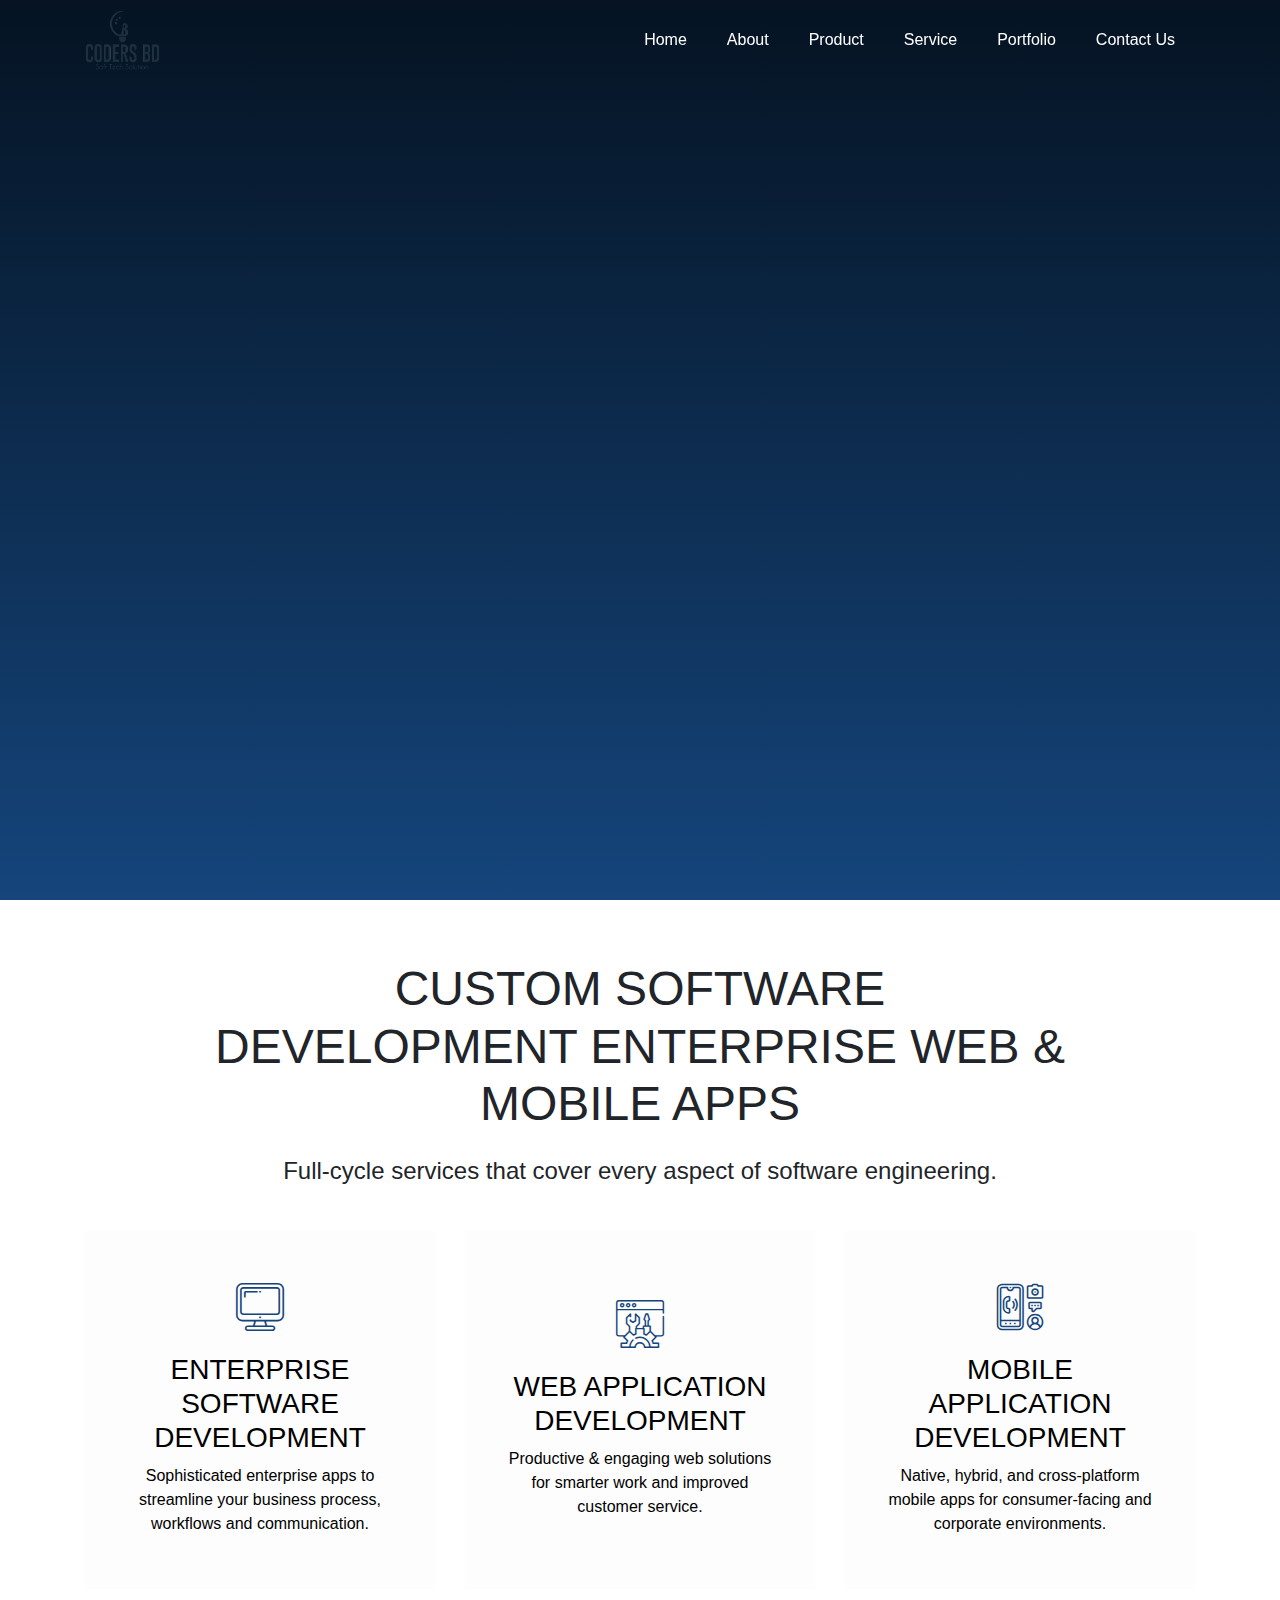
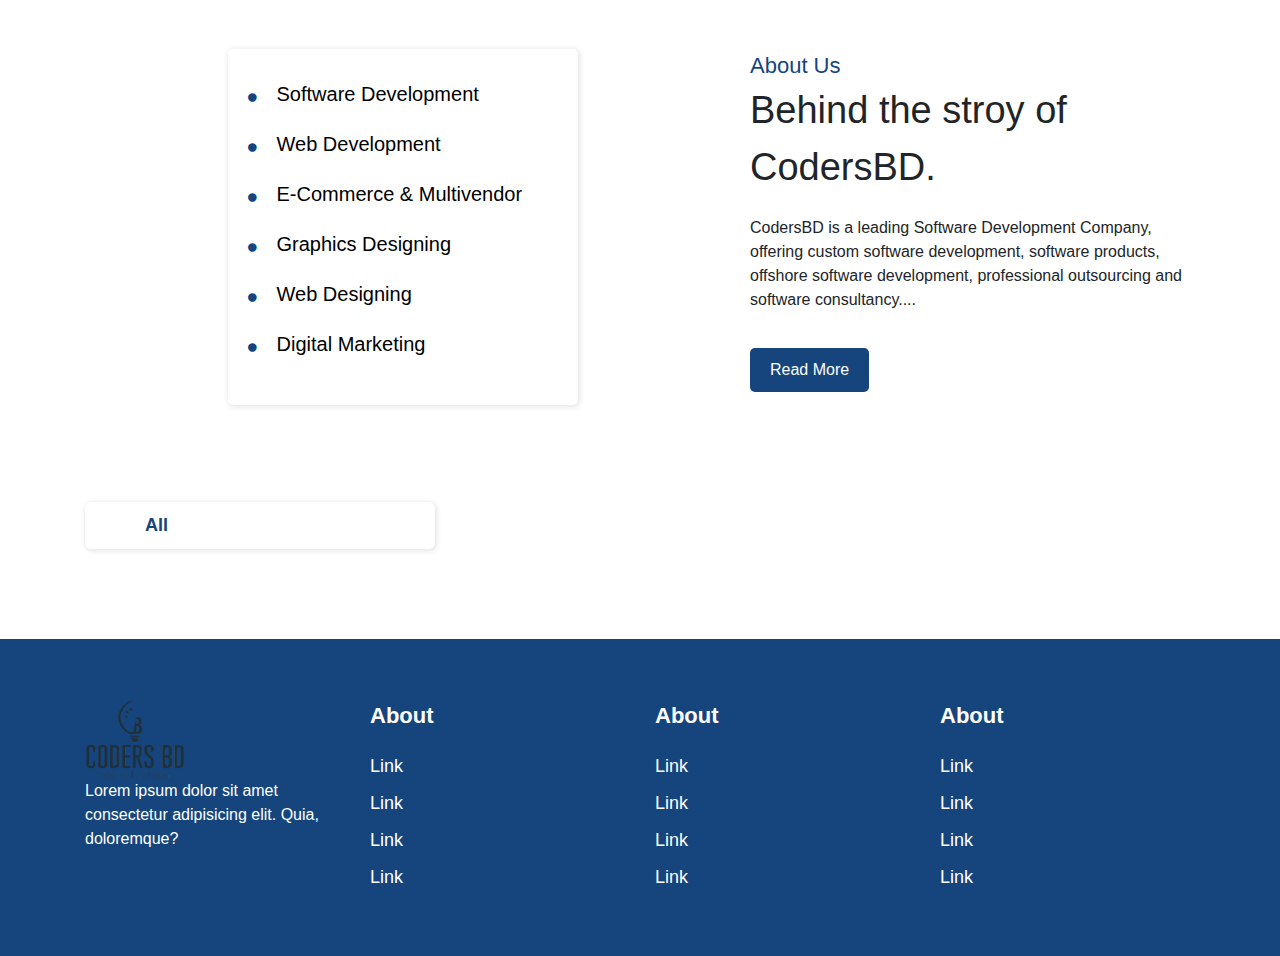
<file: index.html>
<!DOCTYPE html>
<html lang="en">
<head>
  <meta charset="UTF-8">
  <meta name="viewport" content="width=device-width, initial-scale=1.0">
  <title>Document</title>
  <link rel="stylesheet" href="assets/css/bootstrap.min.css">
  <link rel="stylesheet" href="assets/font/flaticon.css">
  <link rel="stylesheet" href="assets/css/font-awesome.min.css">
  <link rel="stylesheet" href="assets/css/custom.css">
</head>
<body>
  <nav>
    <div class="container">
      <div class="row">
        <div class="col-md-4">
          <div class="float-left">
            <div class="logo">
              <img src="assets/img/logo.png" alt="">
            </div>
          </div>
        </div>
        <div class="col-md-8">
          <div class="float-right">
            <ul class="menu">
              <li><a href="#">Home</a></li>
              <li><a href="#">About</a></li>
              <li><a href="#">Product</a></li>
              <li><a href="#">Service</a></li>
              <li><a href="#">Portfolio</a></li>
              <li><a href="#">Contact Us</a></li>
            </ul>
          </div>
        </div>
      </div>
    </div>
  </nav>
  <section class="header">
    <script src="http://particleslider.com/js/particleslider/current/particleslider.js"></script>
    <div class="anime_logo" id="particle-slider">
      <div class="slides">
        <div class="slide" data-src="[data-uri]">
        </div>
      </div>
      <canvas class="draw"></canvas>
      <div id="type-text"></div>
    </div>
  </section>
  <section class="services_section">
    <div class="container">
      <div class="row">
        <div class="col-md-12">
          <div class="heading">
            <h3>CUSTOM SOFTWARE DEVELOPMENT ENTERPRISE WEB & MOBILE APPS</h3>
            <p>Full-cycle services that cover every aspect of software engineering.</p>
          </div>
        </div>
      </div>
      <div class="row">
        <div class="col-md-4">
          <a href="#">
            <div class="service">
              <div class="item">
                <div class="icon">
                  <span class="flaticon flaticon-desktop"></span>
                </div>
                <h4>ENTERPRISE SOFTWARE DEVELOPMENT</h4>
                <p>Sophisticated enterprise apps to streamline your business process, workflows and communication.</p>
              </div>
            </div>
          </a>
        </div>
        <div class="col-md-4">
          <a href="#">
            <div class="service">
              <div class="item">
                <div class="icon">
                  <span class="flaticon flaticon-repair"></span>
                </div>
                <h4>WEB APPLICATION DEVELOPMENT</h4>
                <p>Productive & engaging web solutions for smarter work and improved customer service.</p>
              </div>
            </div>
          </a>
        </div>
        <div class="col-md-4">
          <a href="#">
            <div class="service">
              <div class="item">
                <div class="icon">
                  <span class="flaticon flaticon-communications"></span>
                </div>
                <h4>MOBILE APPLICATION DEVELOPMENT</h4>
                <p>Native, hybrid, and cross-platform mobile apps for consumer-facing and corporate environments.</p>
              </div>
            </div>
          </a>
        </div>
      </div>
    </div>
  </section>
  <section id="about_us">
    <div class="container">
      <div class="row">
          
        <div class="col-12 col-md-5">
            <div class="section_title">About Us</div>
            <div class="section_slug">Behind the stroy of CodersBD.</div>
          <div class="about_right">
            <p>CodersBD is a leading Software Development Company, offering custom software development, software products, offshore software development, professional outsourcing and software consultancy.<span id="dots">...</span><span id="more">Based on our vision, we would like to be a model of excellence as an Information and Communication Technology company.
              CodersBD is the leading digital agency of Bangladesh. They have worked with the largest clients of Bangladesh and have built leading brands in the digital space. Their strength is developing digital contents to engage with the right audience.
              I and my management team are committed to preserving an environment where each of our associates goes through an unique experience knowing that they are respected, recognized, continuously learning, properly compensated and growing with the company. We believe and live with our company “core values” and take every business decision based on these values. Using our vision, mission and core values we are committed to delight our customers and achieve their business objectives by utilizing valuable skills of our engaged associates and create values for all of our stakeholders.</span></p>




              <button onclick="myFunction()" id="myBtn">Read More</button>
            </div>
          </div>
        <div class="col-12 col-md-7 order-md-first">
          <div class="about_left">
            <ul>
              <li>
                <a href=""><i class="fa fa-circle" aria-hidden="true"></i>Software Development</a>
              </li>
              <li>
                <a href=""><i class="fa fa-circle" aria-hidden="true"></i>Web Development</a>
              </li>
              <li>
                <a href=""><i class="fa fa-circle" aria-hidden="true"></i>E-Commerce & Multivendor</a>
              </li>
              <li>
                <a href=""><i class="fa fa-circle" aria-hidden="true"></i>Graphics Designing</a>
              </li>
              <li>
                <a href=""><i class="fa fa-circle" aria-hidden="true"></i>Web Designing</a>
              </li>
              <li>
                <a href=""><i class="fa fa-circle" aria-hidden="true"></i>Digital Marketing</a>
              </li>
            </ul>
          </div>
        </div>
        </div>
        </div>
      </div>
    </section>

    <section id="product">
        <div class="container">
            <div class="row">
                <div class="col-12 col-md-4">
                    <div class="row">
                        <div class="col-3 col-md-12">
                            <button class="filter_btn">All</button>
                        </div>
                    </div>
                </div>
                <div class="col-12 col-md-8">
                    
                </div>
            </div>
        </div>
    </section>

    <footer>
        <div class="container">
            <div class="row">
                <div class="col-md-3">
                    <div class="footer_logo">
                        <a href="#"><img src="assets/img/logo.png" alt=""></a>
                    </div>
                    <p class="footer_description">
                        Lorem ipsum dolor sit amet consectetur adipisicing elit. Quia, doloremque?
                    </p>
                </div>
                <div class="col-md-3">
                    <div class="footer_menu_link">
                        <p>About</p>
                        <ul>
                            <li><a href="#">Link</a></li>
                            <li><a href="#">Link</a></li>
                            <li><a href="#">Link</a></li>
                            <li><a href="#">Link</a></li>
                        </ul>
                    </div>
                </div>
                <div class="col-md-3">
                    <div class="footer_menu_link">
                        <p>About</p>
                        <ul>
                            <li><a href="#">Link</a></li>
                            <li><a href="#">Link</a></li>
                            <li><a href="#">Link</a></li>
                            <li><a href="#">Link</a></li>
                        </ul>
                    </div>
                </div>
                <div class="col-md-3">
                    <div class="footer_menu_link">
                        <p>About</p>
                        <ul>
                            <li><a href="#">Link</a></li>
                            <li><a href="#">Link</a></li>
                            <li><a href="#">Link</a></li>
                            <li><a href="#">Link</a></li>
                        </ul>
                    </div>
                </div>
            </div>
        </div>
    </footer>

    <script src="assets/js/jquery-3.5.0.min.js"></script>
    <script src="assets/js/bootstrap.min.js"></script>
    <script src="assets/js/TweenLite.min.js"></script>
    <script src="assets/js/EasePack.min.js"></script>
    <script src="assets/js/home.js"></script>

    <script>
    function myFunction() {
      var dots = document.getElementById("dots");
      var moreText = document.getElementById("more");
      var btnText = document.getElementById("myBtn");

      if (dots.style.display === "none") {
        dots.style.display = "inline";
        btnText.innerHTML = "Read More";
        moreText.style.display = "none";
      } else {
        dots.style.display = "none";
        btnText.innerHTML = "Read Less";
        moreText.style.display = "inline";
      }
    }
  </script>
</body>
</html>
</file>
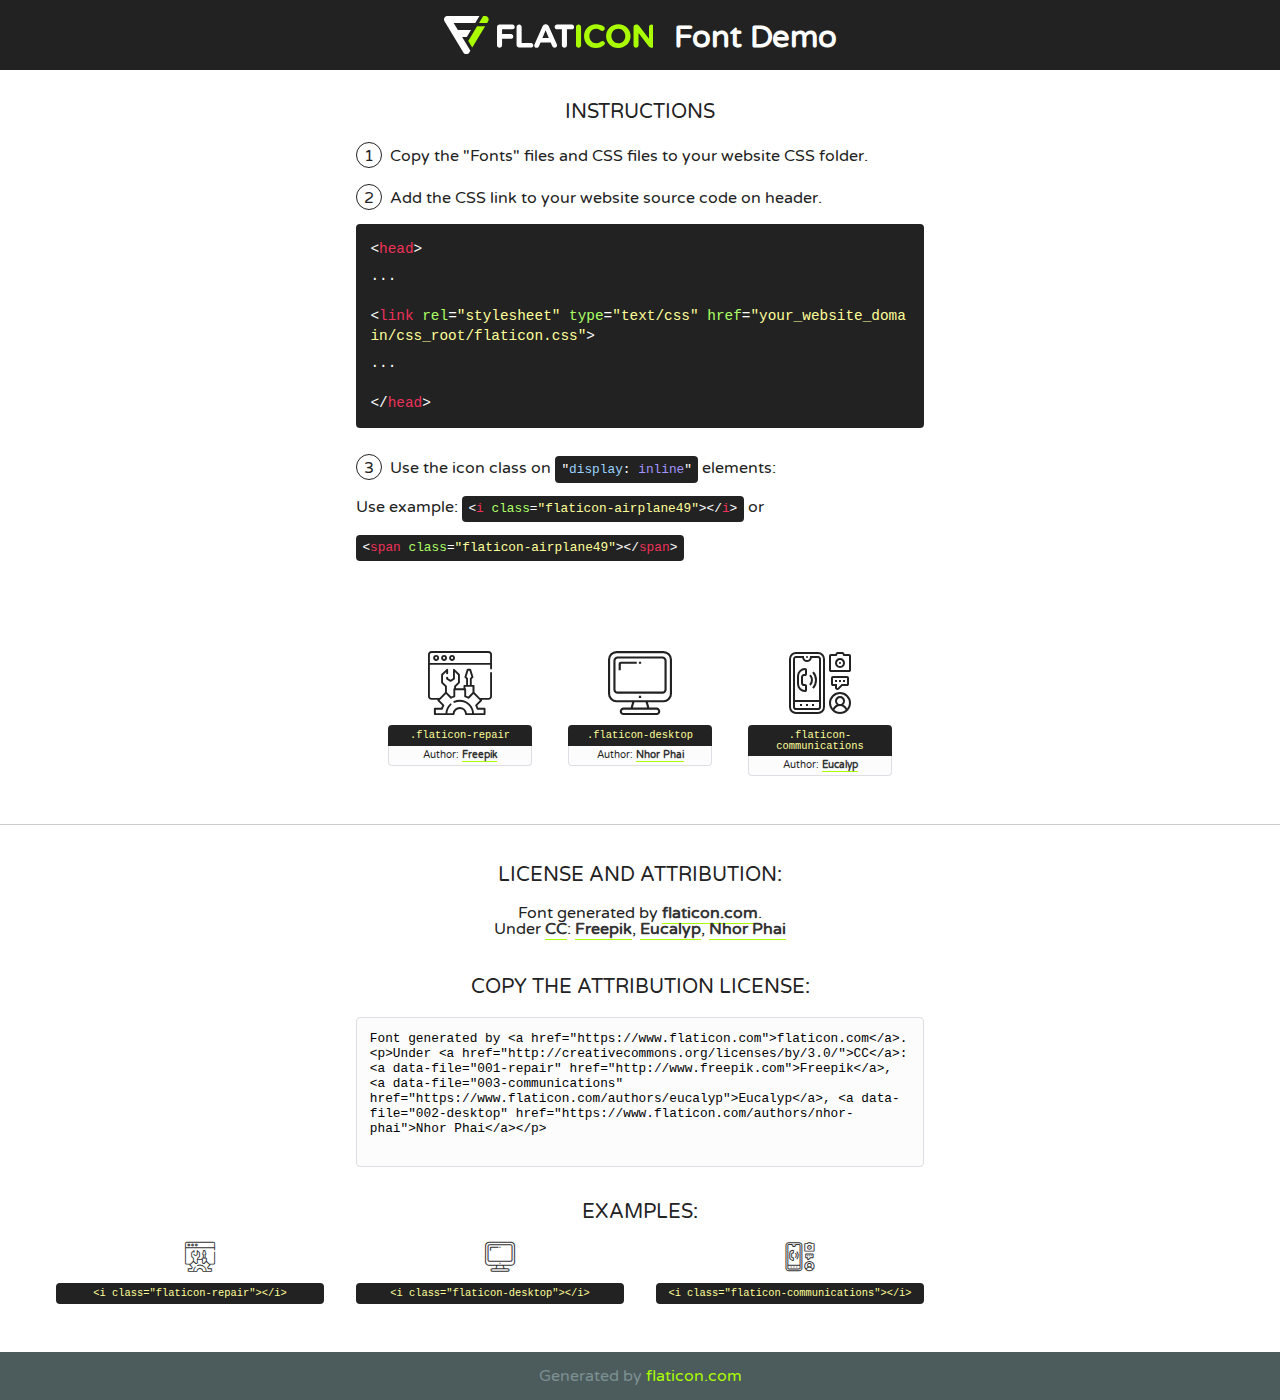
<file: assets/font/flaticon.html>
<!DOCTYPE html>
<!--
  Flaticon icon font: Flaticon
  Creation date: 27/04/2020 10:51
-->
<html>
<!DOCTYPE html>
<html>

<head>
    <title>Flaticon WebFont</title>
    <link href="http://fonts.googleapis.com/css?family=Varela+Round" rel="stylesheet" type="text/css" />
    <link rel="stylesheet" type="text/css" href="flaticon.css">
    <meta charset="UTF-8">
    <style>
    html, body, div, span, applet, object, iframe,
    h1, h2, h3, h4, h5, h6, p, blockquote, pre,
    a, abbr, acronym, address, big, cite, code,
    del, dfn, em, img, ins, kbd, q, s, samp,
    small, strike, strong, sub, sup, tt, var,
    b, u, i, center,
    dl, dt, dd, ol, ul, li,
    fieldset, form, label, legend,
    table, caption, tbody, tfoot, thead, tr, th, td,
    article, aside, canvas, details, embed, 
    figure, figcaption, footer, header, hgroup, 
    menu, nav, output, ruby, section, summary,
    time, mark, audio, video {
        margin: 0;
        padding: 0;
        border: 0;
        font-size: 100%;
        font: inherit;
        vertical-align: baseline;
    }
    /* HTML5 display-role reset for older browsers */
    article, aside, details, figcaption, figure, 
    footer, header, hgroup, menu, nav, section {
        display: block;
    }
    body {
        line-height: 1;
    }
    ol, ul {
        list-style: none;
    }
    blockquote, q {
        quotes: none;
    }
    blockquote:before, blockquote:after,
    q:before, q:after {
        content: '';
        content: none;
    }
    table {
        border-collapse: collapse;
        border-spacing: 0;
    }
    body {
        font-family: 'Varela Round', Helvetica, Arial, sans-serif;
        font-size: 16px;
        color: #222;
    }
    a {
        color: #333;
        border-bottom: 1px solid #a9fd00;
        font-weight: bold;
        text-decoration: none;
    }
    * {
        -moz-box-sizing: border-box;
        -webkit-box-sizing: border-box;
        box-sizing: border-box;
        margin: 0;
        padding: 0;
    }
    [class^="flaticon-"]:before, [class*=" flaticon-"]:before, [class^="flaticon-"]:after, [class*=" flaticon-"]:after {
        font-family: Flaticon;
        font-size: 30px;
        font-style: normal;
        margin-left: 20px;
        color: #333;
    }
    .wrapper {
        max-width: 600px;
        margin: auto;
        padding: 0 1em;
    }
    .title {
        font-size: 1.25em;
        text-align: center;
        margin-bottom: 1em;
        text-transform: uppercase;
    }
    header {
        text-align: center;
        background-color: #222;
        color: #fff;
        padding: 1em;
    }
    header .logo {
        width: 210px;
        height: 38px;
        display: inline-block;
        vertical-align: middle;
        margin-right: 1em;
        border: none;
    }
    header strong {
        font-size: 1.95em;
        font-weight: bold;
        vertical-align: middle;
        margin-top: 5px;
        display: inline-block;
    }
    .demo {
        margin: 2em auto;
        line-height: 1.25em;
    }
    .demo ul li {
        margin-bottom: 1em;
    }
    .demo ul li .num {
        color: #222;
        border-radius: 20px;
        display: inline-block;
        width: 26px;
        padding: 3px;
        height: 26px;
        text-align: center;
        margin-right: 0.5em;
        border: 1px solid #222;
    }
    .demo ul li code {
        background-color: #222;
        border-radius: 4px;
        padding: 0.25em 0.5em;
        display: inline-block;
        color: #fff;
        font-family: Consolas,Monaco,Lucida Console,Liberation Mono,DejaVu Sans Mono,Bitstream Vera Sans Mono,Courier New, monospace;
        font-weight: lighter;
        margin-top: 1em;
        font-size: 0.8em;
        word-break: break-all;
    }
    .demo ul li code.big {
        padding: 1em;
        font-size: 0.9em;
    }
    .demo ul li code .red {
        color: #EF3159;
    }
    .demo ul li code .green {
        color: #ACFF65;
    }
    .demo ul li code .yellow {
        color: #FFFF99;
    }
    .demo ul li code .blue {
        color: #99D3FF;
    }
    .demo ul li code .purple {
        color: #A295FF;
    }
    .demo ul li code .dots {
        margin-top: 0.5em;
        display: block;
    }
    #glyphs {
        border-bottom: 1px solid #ccc;
        padding: 2em 0;
        text-align: center;
    }
    .glyph {
        display: inline-block;
        width: 9em;
        margin: 1em;
        text-align: center;
        vertical-align: top;
        background: #FFF;
    }
    .glyph .glyph-icon {
        padding: 10px;
        display: block;
        font-family:"Flaticon";
        font-size: 64px;
        line-height: 1;
    }
    .glyph .glyph-icon:before {
        font-size: 64px;
        color: #222;
        margin-left: 0;
    }
    .class-name {
        font-size: 0.65em;
        background-color: #222;
        color: #fff;
        border-radius: 4px 4px 0 0;
        padding: 0.5em;
        color: #FFFF99;
        font-family: Consolas,Monaco,Lucida Console,Liberation Mono,DejaVu Sans Mono,Bitstream Vera Sans Mono,Courier New, monospace;
    }
    .author-name {
        font-size: 0.6em;
        background-color: #fcfcfd;
        border: 1px solid #DEDEE4;
        border-top: 0;
        border-radius: 0 0 4px 4px;
        padding: 0.5em;
    }
    .class-name:last-child {
        font-size: 10px;
        color:#888;
    }
    .class-name:last-child a {
        font-size: 10px;
        color:#555;
    }
    .class-name:last-child a:hover {
        color:#a9fd00;
    }
    .glyph > input {
        display: block;
        width: 100px;
        margin: 5px auto;
        text-align: center;
        font-size: 12px;
        cursor: text;
    }
    .glyph > input.icon-input {
        font-family:"Flaticon";
        font-size: 16px;
        margin-bottom: 10px;
    }
    .attribution .title {
        margin-top: 2em;
    }
    .attribution textarea {
        background-color: #fcfcfd;
        padding: 1em;
        border: none;
        box-shadow: none;
        border: 1px solid #DEDEE4;
        border-radius: 4px;
        resize: none;
        width: 100%;
        height: 150px;
        font-size: 0.8em;
        font-family: Consolas,Monaco,Lucida Console,Liberation Mono,DejaVu Sans Mono,Bitstream Vera Sans Mono,Courier New, monospace;
        -webkit-appearance: none;
    }
    .iconsuse {
        margin: 2em auto;
        text-align: center;
        max-width: 1200px;
    }
    .iconsuse:after {
        content: '';
        display: table;
        clear: both;
    }
    .iconsuse .image {
        float: left;
        width: 25%;
        padding: 0 1em;
    }
    .iconsuse .image p {
        margin-bottom: 1em;
    }
    .iconsuse .image span {
        display: block;
        font-size: 0.65em;
        background-color: #222;
        color: #fff;
        border-radius: 4px;
        padding: 0.5em;
        color: #FFFF99;
        margin-top: 1em;
        font-family: Consolas,Monaco,Lucida Console,Liberation Mono,DejaVu Sans Mono,Bitstream Vera Sans Mono,Courier New, monospace;
    }
    #footer {
        text-align: center;
        background-color: #4C5B5C;
        color: #7c9192;
        padding: 1em;
    }
    #footer a {
        border: none;
        color: #a9fd00;
        font-weight: normal;
    }
    @media (max-width: 960px) {
        .iconsuse .image {
            width: 50%;
        }
    }
    @media (max-width: 560px) {
        .iconsuse .image {
            width: 100%;
        }
    }
    </style>
</head>

<body class="characters-off">

    <header>
        <a href="https://www.flaticon.com" target="_blank" class="logo">
            <svg version="1.1" xmlns="http://www.w3.org/2000/svg" xmlns:xlink="http://www.w3.org/1999/xlink" xmlns:a="http://ns.adobe.com/AdobeSVGViewerExtensions/3.0/" viewBox="0 0 560.875 102.036" enable-background="new 0 0 560.875 102.036" xml:space="preserve">
                <defs>
                </defs>
                <g>
                    <g class="letters">
                        <path fill="#ffffff" d="M141.596,29.675c0-3.777,2.985-6.767,6.764-6.767h34.438c3.426,0,6.15,2.728,6.15,6.15
                        c0,3.43-2.724,6.149-6.15,6.149h-27.674v13.091h23.719c3.429,0,6.151,2.724,6.151,6.15c0,3.43-2.723,6.149-6.151,6.149h-23.719
                        v17.574c0,3.773-2.986,6.761-6.764,6.761c-3.779,0-6.764-2.989-6.764-6.761V29.675z"></path>
                        <path fill="#ffffff" d="M193.844,29.149c0-3.781,2.985-6.767,6.764-6.767c3.776,0,6.763,2.985,6.763,6.767v42.957h25.039
                        c3.426,0,6.149,2.726,6.149,6.153c0,3.425-2.723,6.15-6.149,6.15h-31.802c-3.779,0-6.764-2.986-6.764-6.768V29.149z"></path>
                        <path fill="#ffffff" d="M241.891,75.71l21.438-48.407c1.492-3.341,4.215-5.357,7.906-5.357h0.792
                        c3.686,0,6.323,2.017,7.815,5.357l21.439,48.407c0.436,0.967,0.701,1.845,0.701,2.723c0,3.602-2.809,6.501-6.414,6.501
                        c-3.161,0-5.269-1.845-6.499-4.655l-4.132-9.661h-27.059l-4.301,10.102c-1.144,2.631-3.426,4.214-6.237,4.214
                        c-3.517,0-6.24-2.81-6.24-6.325C241.1,77.64,241.451,76.677,241.891,75.71z M279.932,58.666l-8.521-20.297l-8.526,20.297H279.932
                        z"></path>
                        <path fill="#ffffff" d="M314.864,35.387H301.86c-3.429,0-6.239-2.813-6.239-6.238c0-3.429,2.811-6.24,6.239-6.24h39.533
                        c3.426,0,6.237,2.811,6.237,6.24c0,3.425-2.811,6.238-6.237,6.238h-13.001v42.785c0,3.773-2.99,6.761-6.764,6.761
                        c-3.779,0-6.764-2.989-6.764-6.761V35.387z"></path>
                        <path fill="#A9FD00" d="M352.615,29.149c0-3.781,2.985-6.767,6.767-6.767c3.774,0,6.761,2.985,6.761,6.767v49.024
                        c0,3.773-2.987,6.761-6.761,6.761c-3.781,0-6.767-2.989-6.767-6.761V29.149z"></path>
                        <path fill="#A9FD00" d="M374.132,53.836v-0.179c0-17.481,13.178-31.801,32.065-31.801c9.22,0,15.459,2.458,20.557,6.238
                        c1.402,1.054,2.637,2.985,2.637,5.357c0,3.692-2.985,6.59-6.681,6.59c-1.845,0-3.071-0.702-4.044-1.319
                        c-3.776-2.813-7.729-4.393-12.562-4.393c-10.364,0-17.831,8.611-17.831,19.154v0.173c0,10.542,7.291,19.329,17.831,19.329
                        c5.715,0,9.492-1.756,13.359-4.834c1.049-0.874,2.458-1.491,4.039-1.491c3.429,0,6.325,2.813,6.325,6.236
                        c0,2.106-1.056,3.78-2.282,4.834c-5.539,4.834-12.036,7.733-21.878,7.733C387.572,85.464,374.132,71.493,374.132,53.836z"></path>
                        <path fill="#A9FD00" d="M433.009,53.836v-0.179c0-17.481,13.79-31.801,32.766-31.801c18.981,0,32.592,14.143,32.592,31.628v0.173
                        c0,17.483-13.785,31.807-32.769,31.807C446.625,85.464,433.009,71.32,433.009,53.836z M484.224,53.836v-0.179
                        c0-10.539-7.725-19.326-18.626-19.326c-10.893,0-18.449,8.611-18.449,19.154v0.173c0,10.542,7.73,19.329,18.626,19.329
                        C476.676,72.986,484.224,64.378,484.224,53.836z"></path>
                        <path fill="#A9FD00" d="M506.233,29.321c0-3.774,2.99-6.763,6.767-6.763h1.401c3.252,0,5.183,1.583,7.029,3.953l26.093,34.265
                        V29.059c0-3.692,2.99-6.677,6.681-6.677c3.683,0,6.671,2.985,6.671,6.677v48.934c0,3.78-2.987,6.765-6.764,6.765h-0.436
                        c-3.257,0-5.188-1.581-7.034-3.953l-27.056-35.492v32.944c0,3.687-2.985,6.676-6.678,6.676c-3.683,0-6.673-2.989-6.673-6.676
                        V29.321z"></path>
                    </g>
                    <g class="insignia">
                        <path fill="#ffffff" d="M48.372,56.137h12.517l11.156-18.537H37.186L25.688,18.539h57.825L94.668,0H9.271
                        C5.925,0,2.842,1.801,1.198,4.716c-1.644,2.907-1.593,6.482,0.134,9.343l50.38,83.501c1.678,2.781,4.689,4.476,7.938,4.476
                        c3.246,0,6.257-1.695,7.935-4.476l2.898-4.804L48.372,56.137z"></path>
                        <g class="i">
                            <path fill="#A9FD00" d="M93.575,18.539h0.031v0.004l21.652,0.004l2.705-4.488c1.727-2.861,1.778-6.436,0.133-9.343
                            C116.454,1.801,113.371,0,110.026,0h-5.294L93.575,18.539z"></path>
                            <polygon fill="#A9FD00" points="88.291,27.356 64.725,66.486 75.519,84.404 109.942,27.356"></polygon>
                        </g>
                    </g>
                </g>
            </svg>
        </a>
        <strong>Font Demo</strong>
    </header>


    <section class="demo wrapper">

        <p class="title">Instructions</p>

        <ul>
            <li>
                <span class="num">1</span>Copy the "Fonts" files and CSS files to your website CSS folder.
            </li>
            <li>
                <span class="num">2</span>Add the CSS link to your website source code on header.
                <code class="big">
                    &lt;<span class="red">head</span>&gt;
                    <br/><span class="dots">...</span>
                    <br/>&lt;<span class="red">link</span> <span class="green">rel</span>=<span class="yellow">"stylesheet"</span> <span class="green">type</span>=<span class="yellow">"text/css"</span> <span class="green">href</span>=<span class="yellow">"your_website_domain/css_root/flaticon.css"</span>&gt;
                    <br/><span class="dots">...</span>
                    <br/>&lt;/<span class="red">head</span>&gt;
                </code>
            </li>

            <li>
                <p>
                    <span class="num">3</span>Use the icon class on <code>"<span class="blue">display</span>:<span class="purple"> inline</span>"</code> elements:
                    <br />
                    Use example: <code>&lt;<span class="red">i</span> <span class="green">class</span>=<span class="yellow">&quot;flaticon-airplane49&quot;</span>&gt;&lt;/<span class="red">i</span>&gt;</code> or <code>&lt;<span class="red">span</span> <span class="green">class</span>=<span class="yellow">&quot;flaticon-airplane49&quot;</span>&gt;&lt;/<span class="red">span</span>&gt;</code>
            </li>
        </ul>

    </section>




   <section id="glyphs">          
    
      
        <div class="glyph"><div class="glyph-icon flaticon-repair"></div>
            <div class="class-name">.flaticon-repair</div>
            <div class="author-name">Author: <a data-file="001-repair" href="http://www.freepik.com">Freepik</a> </div> 
        </div>        
        
        <div class="glyph"><div class="glyph-icon flaticon-desktop"></div>
            <div class="class-name">.flaticon-desktop</div>
            <div class="author-name">Author: <a data-file="002-desktop" href="https://www.flaticon.com/authors/nhor-phai">Nhor Phai</a> </div> 
        </div>        
        
        <div class="glyph"><div class="glyph-icon flaticon-communications"></div>
            <div class="class-name">.flaticon-communications</div>
            <div class="author-name">Author: <a data-file="003-communications" href="https://www.flaticon.com/authors/eucalyp">Eucalyp</a> </div> 
        </div>        
        

    </section>



    <section class="attribution wrapper"   style="text-align:center;">

      <div class="title">License and attribution:</div><div class="attrDiv">Font generated by <a href="https://www.flaticon.com">flaticon.com</a>. <div><p>Under <a href="http://creativecommons.org/licenses/by/3.0/">CC</a>: <a data-file="001-repair" href="http://www.freepik.com">Freepik</a>, <a data-file="003-communications" href="https://www.flaticon.com/authors/eucalyp">Eucalyp</a>, <a data-file="002-desktop" href="https://www.flaticon.com/authors/nhor-phai">Nhor Phai</a></p>  </div>
      </div>
      <div class="title">Copy the Attribution License:</div>

    <textarea onclick="this.focus();this.select();">Font generated by &lt;a href=&quot;https://www.flaticon.com&quot;&gt;flaticon.com&lt;/a&gt;. <p>Under <a href="http://creativecommons.org/licenses/by/3.0/">CC</a>: <a data-file="001-repair" href="http://www.freepik.com">Freepik</a>, <a data-file="003-communications" href="https://www.flaticon.com/authors/eucalyp">Eucalyp</a>, <a data-file="002-desktop" href="https://www.flaticon.com/authors/nhor-phai">Nhor Phai</a></p>  
     </textarea>

    </section>

    <section class="iconsuse">

          <div class="title">Examples:</div>            
             
            <div class="image">
                <p>
                    <i class="glyph-icon flaticon-repair"></i> 
                    <span>&lt;i class=&quot;flaticon-repair&quot;&gt;&lt;/i&gt;</span>
                </p>
            </div>
            
            <div class="image">
                <p>
                    <i class="glyph-icon flaticon-desktop"></i> 
                    <span>&lt;i class=&quot;flaticon-desktop&quot;&gt;&lt;/i&gt;</span>
                </p>
            </div>
            
            <div class="image">
                <p>
                    <i class="glyph-icon flaticon-communications"></i> 
                    <span>&lt;i class=&quot;flaticon-communications&quot;&gt;&lt;/i&gt;</span>
                </p>
            </div>
                       
        </div>
                            
    </section>

<div id="footer">
    <div>Generated by <a href="https://www.flaticon.com">flaticon.com</a>
    </div>
</div>



</body>
</html>
</file>
<file: assets/font/flaticon.css>
/*
  	Flaticon icon font: Flaticon
  	Creation date: 27/04/2020 10:51
  	*/

@font-face {
  font-family: "Flaticon";
  src: url("./Flaticon.eot");
  src: url("./Flaticon.eot?#iefix") format("embedded-opentype"),
       url("./Flaticon.woff2") format("woff2"),
       url("./Flaticon.woff") format("woff"),
       url("./Flaticon.ttf") format("truetype"),
       url("./Flaticon.svg#Flaticon") format("svg");
  font-weight: normal;
  font-style: normal;
}

@media screen and (-webkit-min-device-pixel-ratio:0) {
  @font-face {
    font-family: "Flaticon";
    src: url("./Flaticon.svg#Flaticon") format("svg");
  }
}

[class^="flaticon-"]:before, [class*=" flaticon-"]:before,
[class^="flaticon-"]:after, [class*=" flaticon-"]:after {   
  font-family: Flaticon;
        font-size: 20px;
font-style: normal;
margin-left: 20px;
}

.flaticon-repair:before { content: "\f100"; }
.flaticon-desktop:before { content: "\f101"; }
.flaticon-communications:before { content: "\f102"; }
</file>
<file: assets/css/custom.css>
.flaticon::before {
    margin: 0;
}

.header {
    height: 100vh;
    width: 100%;
    background-color: #000000;;
    background: linear-gradient(to bottom,#051322,#15457c);

    display: flex;
    justify-content: center;
    align-items: center;
}

nav {
    position: fixed;
    width: 100%;
    height: 80px;
    z-index: 999;
}

nav.bg-white {
    background-color: #ffffff;
    border-bottom: 0.5px solid #d3d3d3;
}


nav .logo {
    height: 60px;
    width: auto;
    margin: 10px 0;
}

nav.bg-white .logo {
    height: 60px;
    width: auto;
    margin: 10px 0;
}

nav .logo img {
    width: auto;
    height: 100%;
}

nav .menu {
    padding: 0;
    margin: 0;
    list-style: none;
    display: flex;
    height: 80px;
    align-items: center;
}

nav .menu li a {
    color: #ffffff;
    padding: 30px 20px;
    display: block;
    border-bottom: 1px solid rgba(000, 000, 000, 0.0);
}

nav.bg-white .menu li a {
    color: #000000;
}

nav .menu li a:hover {
    text-decoration: none;
    border-bottom: 1px solid #ffffff;
}

nav.bg-white .menu li a:hover {
    border-bottom: 1px solid #000000;
}

section {
    width: 100%;
    height: auto;
}

section .heading {
    text-align: center;
    max-width: 860px;
    height: auto;
    margin: 0 auto;
    margin-bottom: 40px;
}

section .heading h3 {
    font-size: 48px;
    font-weight: 300;
    margin-bottom: 20px;
}

section .heading p {
    font-size: 24px;
    font-weight: 200;
}

.services_section {
    margin: 60px 0;
}

.services_section a:hover {
    text-decoration: none;
}

.services_section a:hover .service {
    background-color: #15457c;
}

.services_section a:hover .service .item {
    color: #ffffff;
}

.services_section a:hover .service .item .icon {
    color: #ffffff;
}

.services_section .service {
    width: 100%;
    height: 360px;
    text-align: center;
    display: flex;
    align-items: center;
    background-color: #fdfdfd;
}

.services_section .service .item {
    width: 80%;
    margin: 0 auto;
    color: #000000;
}

.services_section .service .item h4 {
    font-size: 28px;
    font-weight: 300;
    margin: 10px 0;
}

.services_section .service .item p {
    font-weight: 100;
    margin: 10px 0;
}

.services_section .service .item .icon .flaticon::before {
    font-size: 48px;
}

.services_section .service .item .icon {
    color: #15457c;
}

#about_us {
    margin: 60px 0;
}

#about_us h2 {
	color: #15457c;
	text-align: center;
	font-size: 40px;
	padding: 0px 0px 0px 400px;
}

#about_us .about_left{
  max-width: 350px;
  height: auto;
  border-radius: 5px;
  box-shadow: 1px 1px 5px 1px rgba(0,0,0,0.1);
  margin: 0 auto;
  padding: 20px;
}

#about_us .about_left ul li {
    padding: 10px 0;
	list-style: none;
}

#about_us .about_left ul {
    padding: 0;
}

#about_us .about_left ul li a{
  text-decoration: none;
  font-size: 20px;
  color: #000000;
}

#about_us .about_left ul li a i{
  padding: 0px 20px 0px 0px;
  color: #15457c;
  font-size: 10px;
}


#about_us #more {
  display: none;
}

#about_us .section_title {
    font-size: 22px;
    color: #15457c;
}

#about_us .about_right {
    margin-bottom: 20px;
}

#about_us .about_right p{
    padding: 20px 0;
    font-size: 16px;
    font-weight: 300;
}

#about_us .section_slug {
    font-size: 38px;
    font-weight: 300;
}

#about_us .about_right #myBtn{
	border: none;
	padding: 10px 20px;
	border-radius: 5px;
	background-color: #15457c;
	color: #ffffff;
}
#about_us .about_right #myBtn:hover {
    box-shadow: 1px 1px 5px 1px rgba(0,0,0,0.1);
}

#product {
    margin: 90px 0;
}

#product .filter_btn {
    width: 100%;
    background: none;
    border: none;
    color: #15457c;
    border-radius: 6px;
    box-shadow: 1px 1px 5px 1px rgba(0,0,0,0.1);
    font-size: 18px;
    padding: 10px 60px;
    text-align: left;
    font-weight: bold;
}

footer {
    width: 100%;
    background-color: #15457c;
    min-height: 100px;
    padding: 60px 0;
}

footer .footer_menu_link p {
    font-size: 22px;
    font-weight: bold;
    color: #ffffff;
}

footer .footer_menu_link ul {
    padding: 0;
    margin: 0;
    list-style: none;
}

footer .footer_menu_link ul li a {
    color: #ffffff;
    font-size: 18px;
    font-weight: 300;
    padding: 5px 0;
    display: block;
}

footer .footer_menu_link ul li a:hover {
    text-decoration: none;
}

footer .footer_logo {
    width: 100px;
    height: auto;
}

footer .footer_logo img {
    width: 100%;
    height: auto;
}

footer .footer_description {
    color: #ffffff;
    font-weight: 300;
}
</file>
